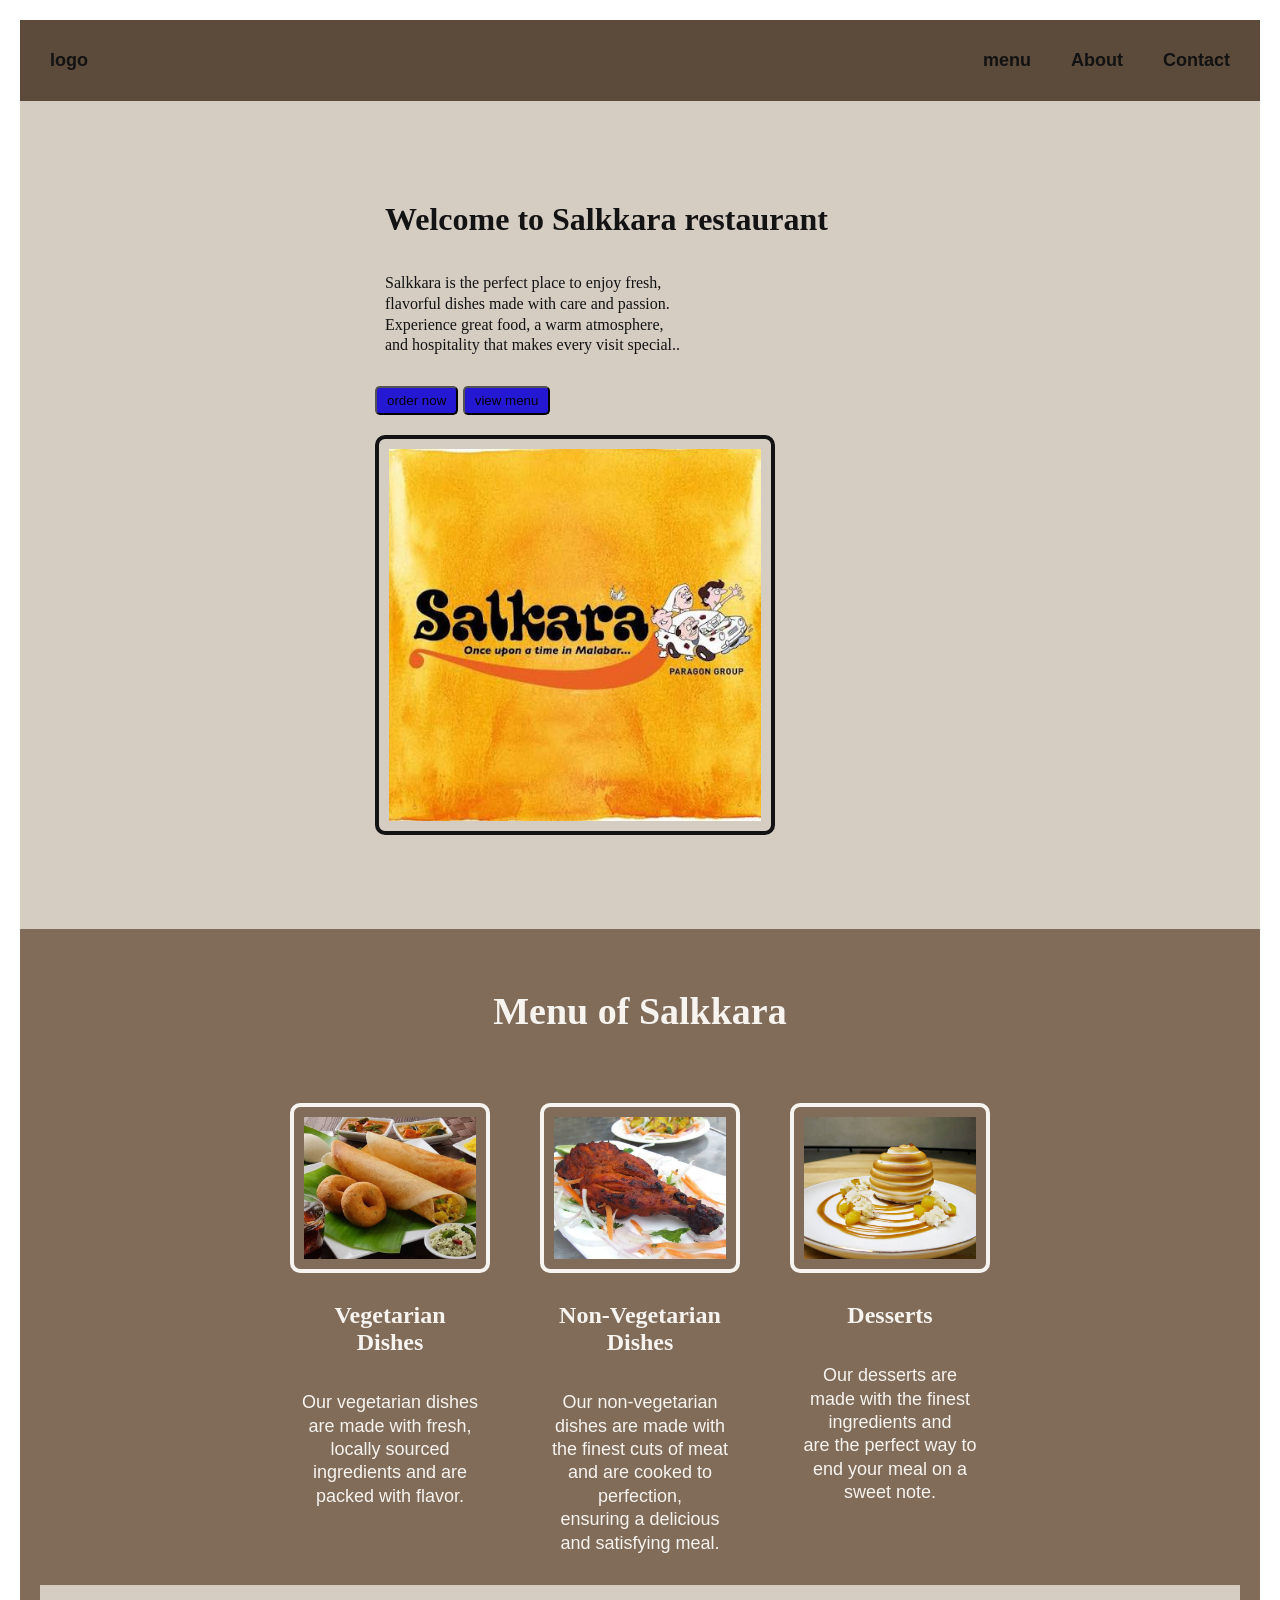
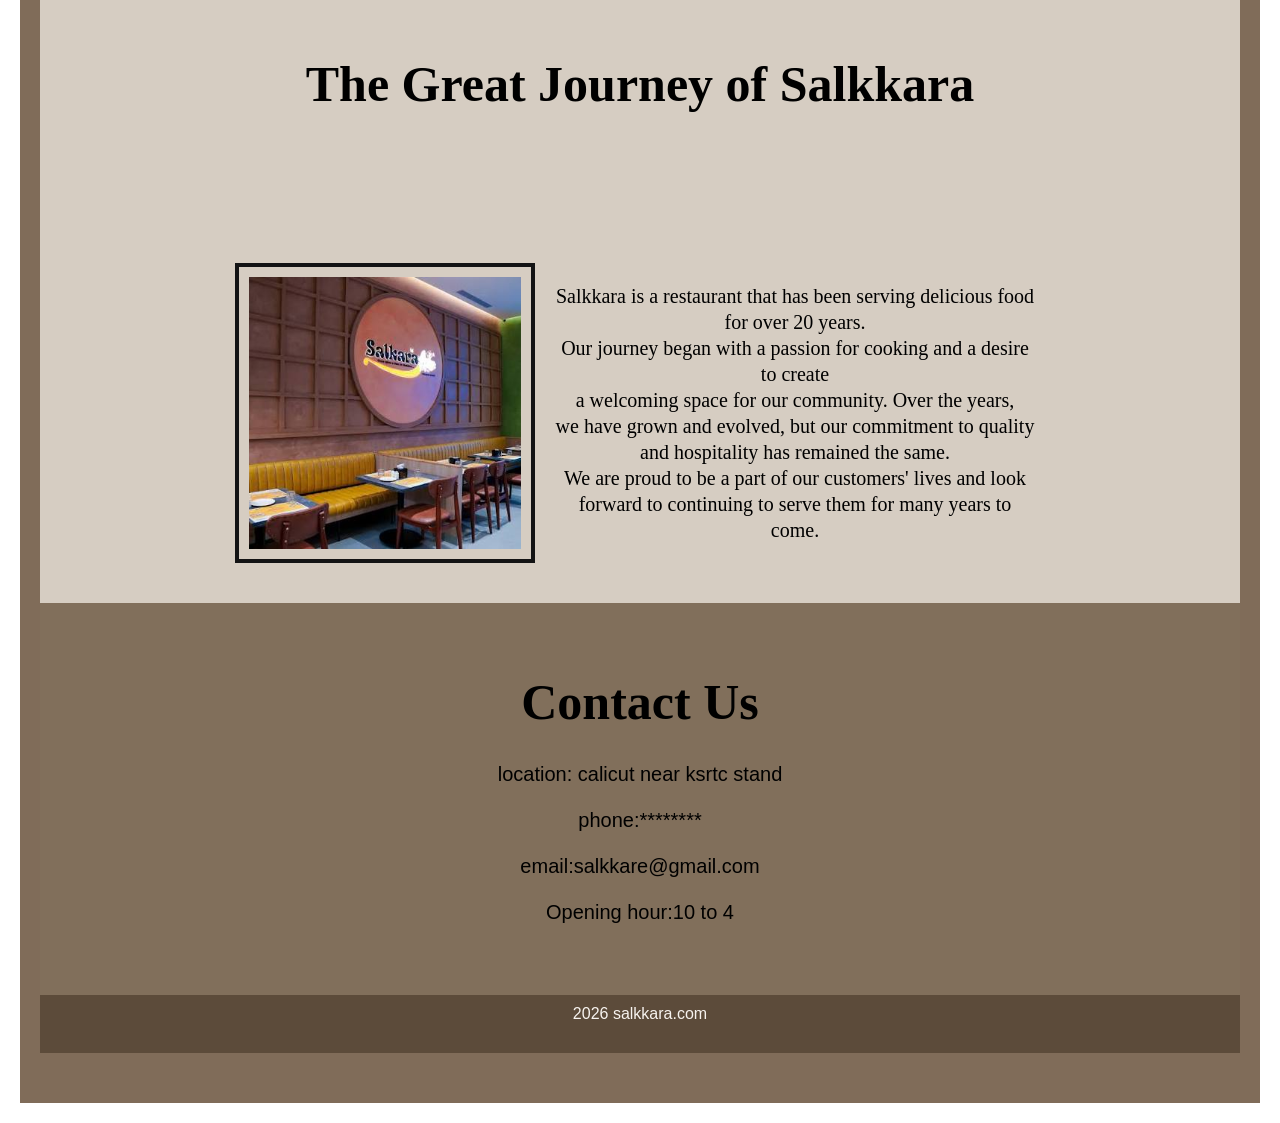
<file: index.html>
<!DOCTYPE html>
<html lang="en">
<head>
    <meta charset="UTF-8">
    <meta name="viewport" content="width=device-width, initial-scale=1.0">
    <title>Document</title>
    <link rel="stylesheet" href="style.css">
</head>
<body>
    <div class="navbar">
        <div class="left">
            <a href="#">logo</a>
        </div>
        <div class="right">
            <a href="#">menu</a>
            <a href="#">About</a>
            <a href="#">Contact</a>
        </div>
    </div>
    <div class="header">
        <div class="header-content">
            <h1>Welcome to Salkkara restaurant</h1>
            <p>Salkkara is the perfect place to enjoy fresh,<br> flavorful dishes made with care and passion.<br> Experience great food, a warm atmosphere,<br> and hospitality that makes every visit special..</p>
            <button class="btn">order now</button>
            <button class="btn"> view menu</button>
            <img src="images/restaurant.jpg" alt="hero image">
        </div>
    </div>
    <div class="information">
        <h2>Menu of Salkkara</h2>

       <div class="container"> 
        <div class="info">
            <img src="images/veg.jpg" alt="info image">
            <h3>Vegetarian Dishes</h3>
            <p>Our vegetarian dishes are made with fresh, locally sourced ingredients and are packed with flavor.</p>
        </div>   
        <div class="info">
            <img src="images/non veg.jpg" alt="info image">
            <h3>Non-Vegetarian Dishes</h3>
            <p>Our non-vegetarian dishes are made with the finest cuts of meat and are cooked to perfection,<br> ensuring a delicious and satisfying meal.</p>
        </div>
        <div class="info">
            <img src="images/dessert.jpg" alt="info image">
            <h3>Desserts</h3>
            <p>Our desserts are made with the finest ingredients and <br>are the perfect way to end your meal on a sweet note.</p>
        </div>
    </div>
    <div class="about">
        <h2>The Great Journey of Salkkara</h2>
    </div>
    <div class="journey">
        <img src="images/journey.jpg" alt="journey image">
        <p>Salkkara is a restaurant that has been serving delicious food for over 20 years.<br> Our journey began with a passion for cooking and a desire to create<br> a welcoming space for our community. Over the years,<br> we have grown and evolved, but our commitment to quality and hospitality has remained the same.<br> We are proud to be a part of our customers' lives and look forward to continuing to serve them for many years to come.</p>
    </div>
    <div class="contact">
        <h2>Contact Us</h2>
        <p>location: calicut near ksrtc stand</p>
        <p>phone:********</p>
        <p>email:salkkare@gmail.com</p>
        <p>Opening hour:10 to 4</p>
    </div>
    <div class="footer"
    <p>2026 salkkara.com</p>
</body>
</html>
</file>
<file: style.css>
* {
    margin: 0px;
    padding: 10px;
    box-sizing: border-box;
}

body {
    font-family: Arial, sans-serif;
}

.navbar {
        background-color: #5c4b3a;;
        padding: 10px;
        display: flex;
        justify-content: space-between;
        align-items: center;
    }
    .left a {
        color: rgb(19, 18, 18);
        text-decoration: none;
        font-size: 18px;
        font-weight: bold;
    }
    .right {
        display:flex;
        gap: 20px;
    }
    .right a {
        color: rgb(19, 18, 18);
        text-decoration: none;
        font-size: 18px;
        font-weight: bold;
    }
    .header {
        background-color: #d6cdc2;
        padding: 80px;
        display: flex;
        justify-content: center;
        align-items: center; 
        gap: 10px;
       
    }

    .header-content {
        width: 550px;
    }

    .header-content h1 {
        margin-bottom: 15px;
        color: #131314;
        font-family: Georgia, 'Times New Roman', Times, serif;
    }
    .header-content p {
        color: #131314;
        margin-bottom: 20px;
        font-family: times new roman, sans-serif;
        line-height: 1.3;
    }
    .btn {
        background-color: #2418d3;
        color: rgb(5, 5, 5);
        padding: 5px 10px;
        text-decoration: none;
        border-radius: 5px;
        display: inline-block;
        
    }
    .header img {
       
        width: 400px;
        height: 400px;
        object-fit: cover;
        border-radius: 10px;
        border: 4px solid #131314;
        margin-top : 20px;
    }
  
    .information {
        background-color:#806c59;
        color: #f7f3ef;
        padding: 50px 20px;
        text-align: center;
    
    }
     .information h2 {
        font-size: 38px;
        margin-bottom:40px;
        font-family: Georgia, 'Times New Roman', Times, serif;
    }
    .container {
        display: flex;
        justify-content: center;
        gap: 30px;
        flex-wrap: wrap;
    }
   
 
    .info {
        width: 220px;
        text-align: center;
    }
    .info img {
        width: 100%;
        height: 170px;
        border: 4px solid #f7f3ef;
        border-radius: 10px;
        object-fit: cover;
    }
    .info h3 {
        font-size: 24px;
        font-family: Georgia, 'Times New Roman', Times, serif;
        margin: 15px 0;
    }
    .info p {
        font-size: 18px;
        line-height: 1.3;
    }
    .about {

        background-color: #d6cdc2;
        color: #000;
        text-align: center;
        padding: 60px 20px;
        
    }
    .about h2 {
        font-size: 50px;
        margin-bottom: 40px;
        font-family: Georgia, 'Times New Roman', Times, serif;
    }
    .journey {
        background-color:#d6cdc2;
        color: #000;
        display: flex;
        justify-content: center;
        align-items: center;
        gap: 10px;
        padding: 40px 20px;
    }
    .journey img {
       
        height: 300px;
        width: 300px;
        object-fit: cover;
        border: 4px solid #131314;
    }
    .journey p {
    max-width: 500px;
    font-size: 20px;
    line-height: 1.3;
    font-family: "Times New Roman", serif;
    
    }
   
    .contact {
        background-color: #816f5b;
        color:#000;
        text-align: center;
        padding: 60px 20px;
    }
    .contact h2 {
        font-size: 50px;
        margin-bottom: 10px;
        font-family: Georgia, 'Times New Roman', Times, serif;
    }
    .contact p {
        font-size: 20px;
        line-height: 1.3;
    }
    .footer {
        background-color: #5c4b3a;
        text-align: center;
        padding: 10px;
    }
</file>
